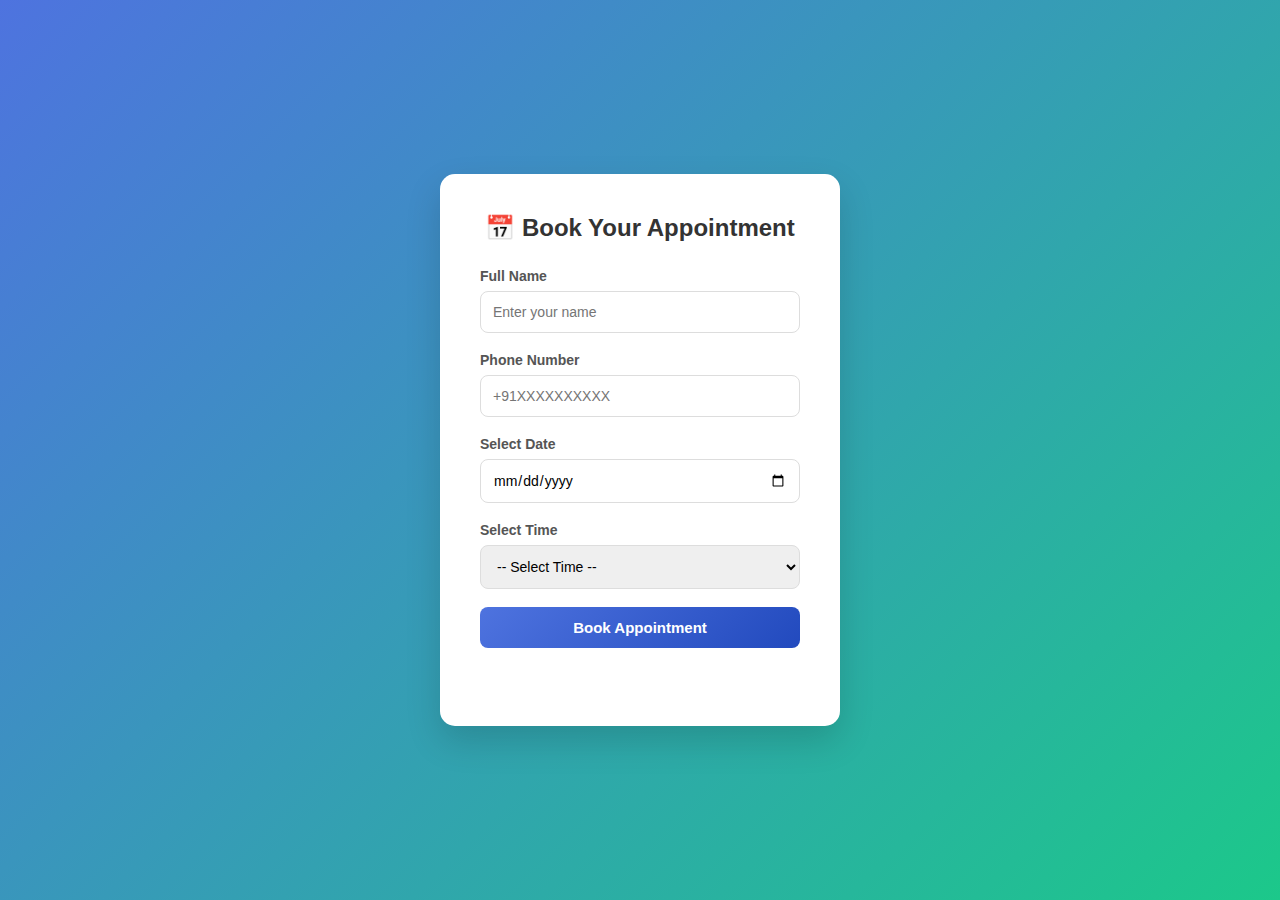
<file: website.html>
<!DOCTYPE html>
<html lang="en">
<head>
    <meta charset="UTF-8">
    <title>Appointment Scheduler</title>
    <meta name="viewport" content="width=device-width, initial-scale=1.0">

    <style>
        * {
            box-sizing: border-box;
            margin: 0;
            padding: 0;
            font-family: 'Segoe UI', Tahoma, Geneva, Verdana, sans-serif;
        }

        body {
            height: 100vh;
            display: flex;
            justify-content: center;
            align-items: center;
            background: linear-gradient(135deg, #4e73df, #1cc88a);
        }

        .container {
            background: white;
            padding: 40px;
            width: 400px;
            border-radius: 15px;
            box-shadow: 0 15px 35px rgba(0, 0, 0, 0.15);
            animation: fadeIn 0.6s ease-in-out;
        }

        @keyframes fadeIn {
            from { opacity: 0; transform: translateY(15px); }
            to { opacity: 1; transform: translateY(0); }
        }

        h2 {
            text-align: center;
            margin-bottom: 25px;
            color: #333;
        }

        label {
            font-weight: 600;
            font-size: 14px;
            color: #555;
        }

        input, select {
            width: 100%;
            padding: 12px;
            margin-top: 6px;
            margin-bottom: 18px;
            border-radius: 8px;
            border: 1px solid #ddd;
            transition: 0.3s;
            font-size: 14px;
        }

        input:focus, select:focus {
            border-color: #4e73df;
            outline: none;
            box-shadow: 0 0 0 2px rgba(78, 115, 223, 0.2);
        }

        button {
            width: 100%;
            padding: 12px;
            border-radius: 8px;
            border: none;
            background: linear-gradient(135deg, #4e73df, #224abe);
            color: white;
            font-weight: bold;
            font-size: 15px;
            cursor: pointer;
            transition: 0.3s ease;
        }

        button:hover {
            transform: translateY(-2px);
            box-shadow: 0 8px 15px rgba(0, 0, 0, 0.15);
        }

        button:active {
            transform: translateY(0);
            box-shadow: none;
        }

        .message {
            margin-top: 18px;
            text-align: center;
            font-weight: 600;
            font-size: 14px;
            min-height: 20px;
        }

        .success {
            color: #1cc88a;
        }

        .error {
            color: #e74a3b;
        }

        @media (max-width: 480px) {
            .container {
                width: 90%;
                padding: 25px;
            }
        }
    </style>
</head>

<body>

<div class="container">
    <h2>📅 Book Your Appointment</h2>

    <form id="appointmentForm">

        <label for="name">Full Name</label>
        <input type="text" id="name" name="name" placeholder="Enter your name" required>

        <label for="phone">Phone Number</label>
        <input type="tel" id="phone" name="phone" placeholder="+91XXXXXXXXXX" required>


        <label for="date">Select Date</label>
        <input type="date" id="date" name="date" required>

        <label for="time">Select Time</label>
        <select id="time" name="time" required>
            <option value="">-- Select Time --</option>
            <option value="10:00 AM">10:00 AM</option>
            <option value="11:00 AM">11:00 AM</option>
            <option value="12:00 PM">12:00 PM</option>
            <option value="1:00 PM">1:00 PM</option>
            <option value="2:00 PM">2:00 PM</option>
            <option value="3:00 PM">3:00 PM</option>
        </select>

        <button type="submit">Book Appointment</button>
    </form>

    <div id="responseMessage" class="message"></div>
</div>

<script>
    document.getElementById("appointmentForm").addEventListener("submit", async function(e) {
        e.preventDefault();

        const name = document.getElementById("name").value;
        const phone = document.getElementById("phone").value;
        const date = document.getElementById("date").value;
        const time = document.getElementById("time").value;

        const responseMessage = document.getElementById("responseMessage");
        responseMessage.textContent = "Checking availability...";
        responseMessage.className = "message";

        try {
            const response = await fetch("/book-appointment", {
                method: "POST",
                headers: {
                    "Content-Type": "application/json"
                },
            body: JSON.stringify({
                name: name,
                phone: phone,
                date: date,
                time: time
            })

            });

            const result = await response.json();

            if (result.status === "success") {
                responseMessage.textContent = "✅ Appointment Booked Successfully!";
                responseMessage.classList.add("success");
                document.getElementById("appointmentForm").reset();
            } else {
                responseMessage.textContent = "❌ Slot Not Available.";
                responseMessage.classList.add("error");
            }

        } catch (error) {
            responseMessage.textContent = "⚠️ Server error. Please try again.";
            responseMessage.classList.add("error");
        }
    });
</script>

</body>
</html>
</file>
